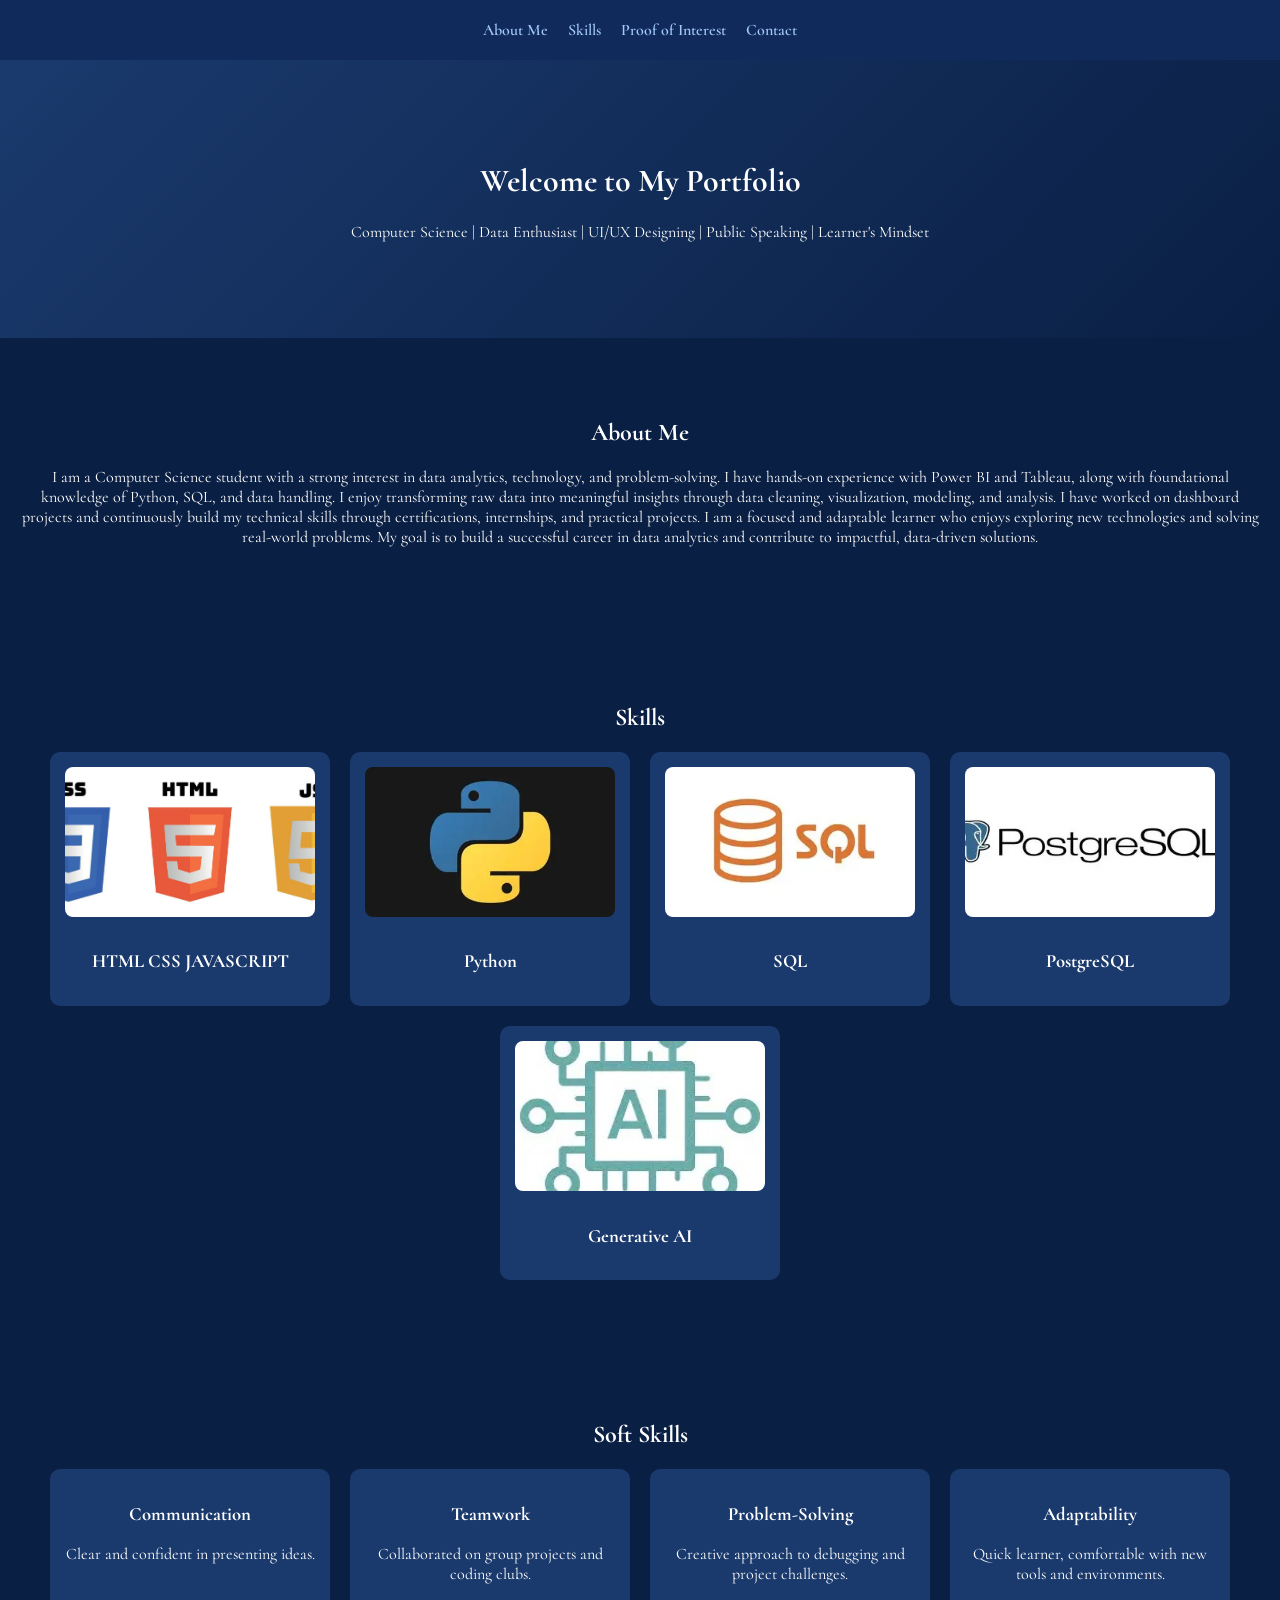
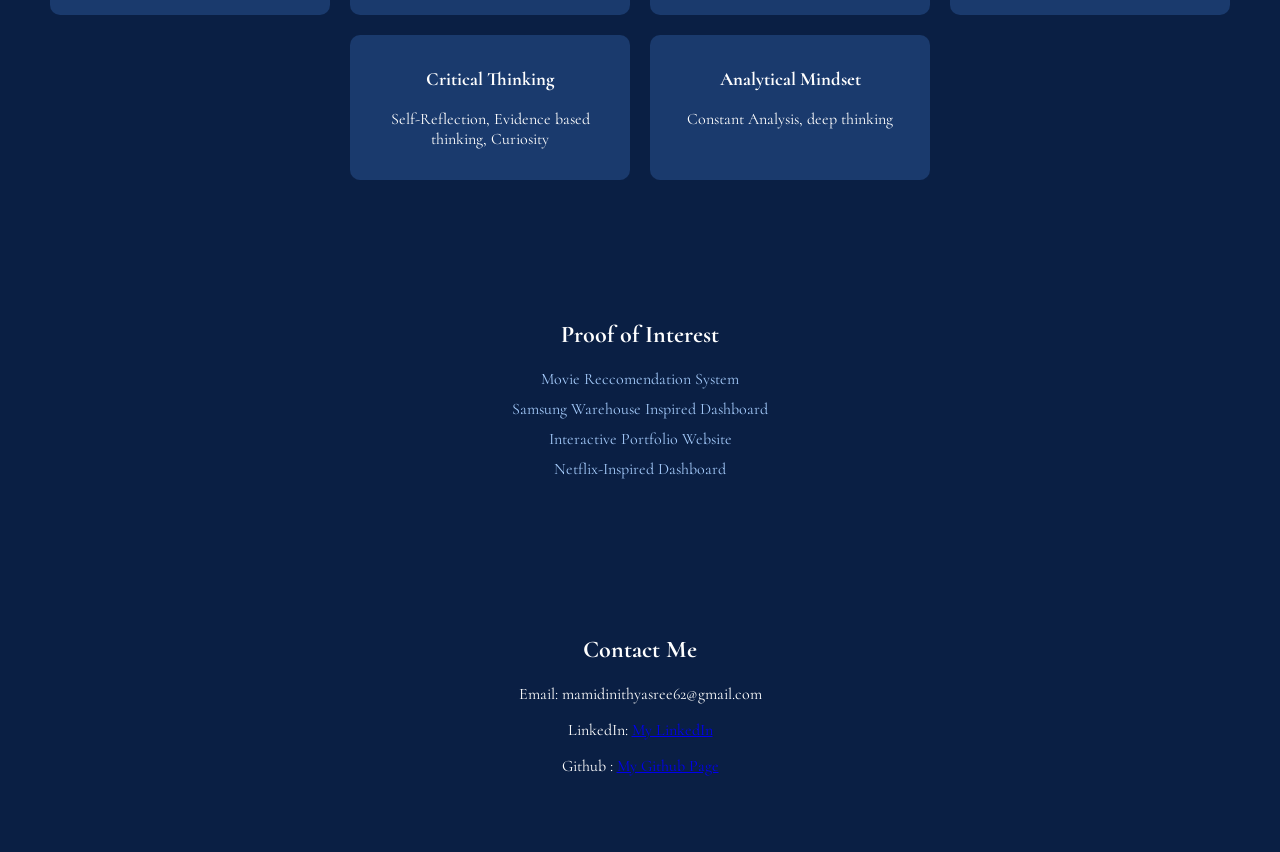
<file: portfolio/Portfolio.html>
<!DOCTYPE html>
<html lang="en">
<head>
  <meta charset="UTF-8">
  <meta name="viewport" content="width=device-width, initial-scale=1.0">
  <title>Nithya's Portfolio</title>
  <link href="https://fonts.googleapis.com/css2?family=Cormorant:wght@400;600&display=swap" rel="stylesheet">
  <link rel="stylesheet" href="style.css">
</head>
<body>
  <!-- Navigation -->
  <nav class="navbar">
    <ul>
      <li><a href="#about">About Me</a></li>
      <li><a href="#skills">Skills</a></li>
      <li><a href="#proof">Proof of Interest</a></li>
      <li><a href="#contact">Contact</a></li>
    </ul>
  </nav>

  <!-- Hero -->
  <header class="hero">
    <h1>Welcome to My Portfolio</h1>
    <p>Computer Science  | Data Enthusiast | UI/UX Designing | Public Speaking | Learner's Mindset  </p>
  </header>

  <!-- About Me -->
  <section id="about">
    <h2>About Me</h2>
    <p>I am a Computer Science student with a strong interest in data analytics, technology, and problem-solving. I have hands-on experience with Power BI and Tableau, along with foundational knowledge of Python, SQL, and data handling. I enjoy transforming raw data into meaningful insights through data cleaning, visualization, modeling, and analysis. I have worked on dashboard projects and continuously build my technical skills through certifications, internships, and practical projects. I am a focused and adaptable learner who enjoys exploring new technologies and solving real-world problems. My goal is to build a successful career in data analytics and contribute to impactful, data-driven solutions.</p>
  </section>

 <section id="skills">
  <h2>Skills</h2>
  <div class="cards">
    <div class="card">
      <img src="html,css,javascript.jpg"  alt="HTML" class="card-img">
      <h3>HTML CSS JAVASCRIPT</h3>
    </div>
    <div class="card">
      <img src="python.jpg" alt="Python" class="card-img">
      <h3>Python</h3>
    </div>
    <div class="card">
      <img src="SQL LOGO.jpg" alt="SQL" class="card-img">
      <h3>SQL</h3>
    </div>
    <div class="card">
      <img src="postgresql.jpg" alt="PostgreSQL" class="card-img">
      <h3>PostgreSQL</h3>
    </div>
    <div class="card">
      <img src="generative_logo.jpg" alt="Generative AI" class="card-img">
      <h3>Generative AI</h3>
    </div>
  </div>
</section>

<section id="soft-skills">
  <h2>Soft Skills</h2>
  <div class="cards">
    <div class="card">
      <h3>Communication</h3>
      <p>Clear and confident in presenting ideas.</p>
    </div>
    <div class="card">
      <h3>Teamwork</h3>
      <p>Collaborated on group projects and coding clubs.</p>
    </div>
    <div class="card">
      <h3>Problem-Solving</h3>
      <p>Creative approach to debugging and project challenges.</p>
    </div>
    <div class="card">
      <h3>Adaptability</h3>
      <p>Quick learner, comfortable with new tools and environments.</p>
    </div>
    <div class ="card">
      <h3>Critical Thinking</h3>
      <p>Self-Reflection, Evidence based thinking, Curiosity</p>
    </div>
    <div class = "card">
      <h3>Analytical Mindset</h3>
      <p>Constant Analysis, deep thinking</p>
    </div>
  </div>
</section>


  <!-- Proof of Interest -->
  <section id="proof">
    <h2>Proof of Interest</h2>
    <ul>
      <li><a href="https://github.com/mamidinithyasree62-hash/Movie_Reccomendation_System" target="_blank">Movie Reccomendation System</a></li>
      <li><a href="https://github.com/mamidinithyasree62-hash/Samsung-Inspired-dashboard" target="_blank">Samsung Warehouse Inspired Dashboard</a></li>
      <li><a href="https://github.com/yourusername/portfolio" target="_blank">Interactive Portfolio Website</a></li>
      <li><a href ="https" target="_blank">Netflix-Inspired Dashboard</a></li>
    </ul>
  </section>

  <!-- Contact -->
  <section id="contact">
    <h2>Contact Me</h2>
    <p>Email: mamidinithyasree62@gmail.com</p>
    <p>LinkedIn: <a href="https://www.linkedin.com/in/nithya-mamidi-b44587396?utm_source=share_via&utm_content=profile&utm_medium=member_android" target="_blank">My LinkedIn</a></p>
    <p>Github : <a href="https://github.com/mamidinithyasree62-hash" target="_blank">My Github Page</a> </p>
  </section>
</body>
</html>
</file>
<file: portfolio/style.css>
body {
  font-family: 'Cormorant', serif;
  background-color: #0a1f44; /* deep blue */
  color: #fff;
  margin: 0;
  scroll-behavior: smooth;
}

.navbar {
  background-color: #102a5c;
  padding: 10px;
  position: sticky;
  top: 0;
}

.navbar ul {
  list-style: none;
  display: flex;
  justify-content: center;
  gap: 20px;
  margin: 0;
  padding: 0;
}

.navbar a {
  color: #a3c9f9;
  text-decoration: none;
  font-weight: 600;
}

.navbar a:hover {
  text-decoration: underline;
}

.hero {
  text-align: center;
  padding: 80px 20px;
  background: linear-gradient(135deg, #1a3a6d, #0a1f44);
}

section {
  padding: 60px 20px;
  text-align: center;
}

.cards {
  display: flex;
  flex-wrap: wrap;
  gap: 20px;
  justify-content: center;
}

.card {
  background-color: #1a3a6d;
  border-radius: 10px;
  width: 250px;
  padding: 15px;
  text-align: center;
  transition: transform 0.3s;
}

.card:hover {
  transform: scale(1.05);
}

.card-img {
  width: 100%;
  height: 150px;
  object-fit: cover;
  border-radius: 8px;
  margin-bottom: 10px;
}

ul {
  list-style: none;
  padding: 0;
}

ul li {
  margin: 10px 0;
}

ul a {
  color: #a3c9f9;
  text-decoration: none;
}

ul a:hover {
  text-decoration: underline;
}
</file>
